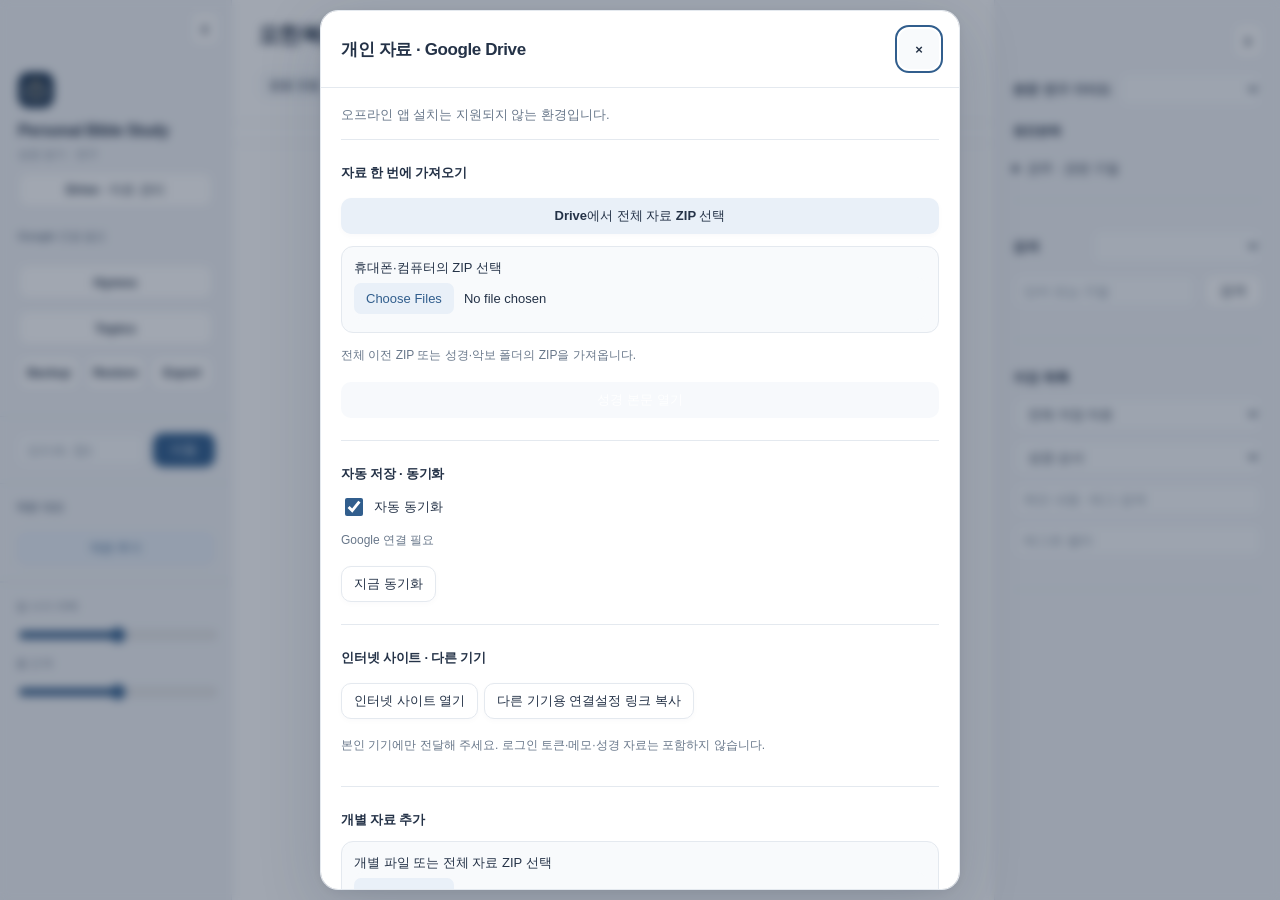
<file: docs/index.html>
<!doctype html>
<html lang="ko">
<head>
  <meta charset="utf-8">
  <meta name="viewport" content="width=device-width, initial-scale=1, viewport-fit=cover">
  <meta name="referrer" content="strict-origin-when-cross-origin">
  <meta http-equiv="Content-Security-Policy" content="default-src 'self'; script-src 'self' 'wasm-unsafe-eval' https://accounts.google.com https://apis.google.com; style-src 'self' 'unsafe-inline' https://accounts.google.com; connect-src 'self' https://www.googleapis.com https://accounts.google.com https://content.googleapis.com; img-src 'self' blob: data: https://*.googleusercontent.com; frame-src https://accounts.google.com https://docs.google.com https://drive.google.com; worker-src 'self'; object-src 'none'; base-uri 'self'; form-action 'none'">
  <link rel="stylesheet" href="./cloud.css?v=7d77833e93ee7ddf">
  <link rel="manifest" href="./manifest.webmanifest">
  <title>Personal Bible Study</title>
  <link rel="stylesheet" href="./styles.css?v=5ca083a13a399906">
  <link rel="stylesheet" href="./responsive.css?v=083fbee2a74a4e2d">
  <link rel="stylesheet" href="./polish.css?v=9c617e8f1d6d7ad7">
<meta name="apple-mobile-web-app-capable" content="yes">
<meta name="apple-mobile-web-app-status-bar-style" content="default">
<meta name="theme-color" content="#16263f">
  <meta name="apple-mobile-web-app-title" content="Bible Study">
  <link rel="icon" type="image/png" href="./app-icon-192.png">
  <link rel="apple-touch-icon" sizes="180x180" href="./app-icon-180.png">
<link rel="stylesheet" href="./panel-layout.css?v=c5900be6e73691be">
<link rel="stylesheet" href="./reference-jump.css?v=0ed18f5453475d12">
</head>
<body>
<dialog id="cloudDialog" aria-labelledby="cloudTitle">
  <header><h2 id="cloudTitle">개인 자료 · Google Drive</h2><button id="closeCloud" aria-label="자료 관리 닫기">×</button></header>
  <div class="cloud-body">
    <p id="cloudStatus" role="status" aria-live="polite">자료를 불러와 주세요.</p>
    <button id="applyAppUpdate" hidden>새 버전 적용</button>
    <section class="bulk-import"><h3>자료 한 번에 가져오기</h3><button id="pickDriveBundle">Drive에서 전체 자료 ZIP 선택</button><label class="cloud-file">휴대폰·컴퓨터의 ZIP 선택<input id="migrationFile" type="file" accept=".zip,application/zip,application/x-zip-compressed" multiple></label><p id="migrationStatus" role="status">전체 이전 ZIP 또는 성경·악보 폴더의 ZIP을 가져옵니다.</p><button id="openBulkReader" class="primary">성경 본문 열기</button><div id="archiveInventory"></div></section>
    <section><h3>자동 저장 · 동기화</h3><label class="sync-toggle"><input id="autoSyncEnabled" type="checkbox" checked>자동 동기화</label><p id="syncStatus" role="status" aria-live="polite"></p><button id="syncNow">지금 동기화</button><div id="syncConflicts"></div></section>
    <section><h3>인터넷 사이트 · 다른 기기</h3><button id="openPublished">인터넷 사이트 열기</button><button id="copySetupLink">다른 기기용 연결설정 링크 복사</button><p>본인 기기에만 전달해 주세요. 로그인 토큰·메모·성경 자료는 포함하지 않습니다.</p></section>
    <section><h3>개별 자료 추가</h3><label class="cloud-file">개별 파일 또는 전체 자료 ZIP 선택<input id="localFiles" type="file" multiple accept=".zip,application/zip,.bdb,.sdb,.cdb,.hdb,.json,.jpg,.jpeg,.png"></label><label class="cloud-file cloud-folder">컴퓨터 폴더 전체 선택<input id="localFolder" type="file" multiple webkitdirectory></label><button id="openReader">성경 열기</button><div id="localInventory"></div></section>
    <section><h3>Google 연결</h3><label>웹 OAuth 클라이언트 ID<input id="oauthClientId" autocomplete="off" spellcheck="false"></label><label>Google Picker API 키<input id="pickerKey" autocomplete="off" spellcheck="false"></label><label>Google Cloud 프로젝트 번호<input id="projectNumber" inputmode="numeric" autocomplete="off"></label><button id="saveCloudConfig">설정 저장</button><button id="connectDrive">Google 연결</button><button id="disconnectDrive">연결 해제</button><button id="pickDriveFiles">Drive 자료 선택</button></section>
    <section><h3>메모 백업</h3><button id="cloudBackup">Drive에 새 백업</button><button id="cloudRestore">Drive 백업 선택·복원</button><button id="downloadNotes">기기에 백업 다운로드</button></section>
    <section><h3>기기 관리</h3><p>공용 기기에서는 사용 후 자료를 삭제해 주세요. 연결 해제만으로 저장된 자료가 지워지지는 않습니다.</p><button id="forgetDevice" class="danger">이 기기의 자료 모두 삭제</button></section>
  </div>
</dialog>

  <nav class="compact-nav" aria-label="주요 메뉴"><strong>Personal Bible Study</strong><div><button id="compactCloud">Drive</button><button id="toggleNavigation" aria-controls="navigationPanel" aria-expanded="false">성경</button><button id="toggleStudy" aria-controls="studyPanel" aria-expanded="false">연구</button><button id="compactHymns">Hymns</button><button id="compactTopics">Topics</button></div></nav>
  <button id="drawerBackdrop" aria-label="패널 닫기" hidden></button>
  <aside class="rail" id="navigationPanel" aria-label="성경 탐색">
    <div class="drawer-heading"><strong>성경 · 읽기 설정</strong><button data-close-drawer aria-label="탐색 닫기">×</button></div>
    <div class="brand">
      <strong>Personal Bible Study</strong>
      <span>성경 읽기 · 연구</span>
      <button id="openCloud">Drive · 자료 관리</button><button id="openSyncStatus" class="sync-summary" aria-label="동기화 상태 보기">Google 연결 필요</button><button id="openHymns">Hymns</button>
      <button id="openTopics">Topics</button>
      <div class="research-actions"><button id="backupResearch">Backup</button><button id="restoreResearch">Restore</button><button id="exportResearch">Export</button></div>
      <span id="researchStatus" role="status"></span>
    </div>
    <div class="reference-box">
      <input id="refInput" placeholder="요3:16, 창1" autocomplete="off">
      <button id="goRef">이동</button>
    </div>
    <div class="version-box">
      <label>역본 대조</label>
      <div id="versionSelectors"></div>
      <button id="addVersion">역본 추가</button>
    </div>
    <div class="reading-settings">
      <label for="verseSpacing">절 사이 여백 <output id="verseSpacingValue"></output></label>
      <input id="verseSpacing" type="range" min="0" max="32" step="1">
      <label for="lineSpacing">줄 간격 <output id="lineSpacingValue"></output></label>
      <input id="lineSpacing" type="range" min="1.2" max="2.6" step="0.05">
    </div>
    <div class="book-list" id="bookList"></div>
  </aside>

  <main class="reader">
    <header class="topbar">
      <div>
        <h1 id="title">요한복음 3장</h1>
        <p id="subtitle"></p>
      </div>
      <div class="toolbar">
        <select id="comparisonLayout" aria-label="역본 대조 배치"><option value="aligned">절별 정렬</option><option value="flow">자유 배치</option></select>
        <button id="addPassagePane" title="본문 창 추가" aria-label="본문 창 추가">＋</button>
        <button id="prevChapter" title="이전 장">‹</button>
        <select id="chapterSelect" title="장 선택"></select>
        <button id="nextChapter" title="다음 장">›</button>
        <button id="fontDown" title="글자 작게">A-</button>
        <button id="fontUp" title="글자 크게">A+</button>
        <button id="themeToggle" title="테마">◐</button>
      </div>
    </header>
    <div class="compact-panes"><select id="compactPaneSelect" aria-label="열린 본문 선택"></select><button id="compactAddPane" title="본문 창 추가" aria-label="본문 창 추가">＋</button><button id="compactClosePane" title="현재 본문 창 닫기" aria-label="현재 본문 창 닫기">×</button></div>
    <div id="passageWorkspace"><section class="passage-pane" id="primaryPane"><div class="pane-controls"></div><section class="chapter-grid" id="chapterGrid"></section></section></div>
  </main>

  <aside class="study" id="studyPanel" aria-label="본문 연구">
    <div class="drawer-heading"><strong>본문 연구</strong><button data-close-drawer aria-label="연구 닫기">×</button></div>
    <div id="concordancePanel" class="panel" hidden>
      <div class="panel-head"><strong id="concordanceTitle"></strong><button id="closeConcordance" aria-label="원어 용례 닫기">×</button></div>
      <span id="concordanceCount" role="status"></span>
      <select id="concordanceScope" aria-label="원어 용례 범위"><option value="all">성경 전체</option><option value="ot">구약</option><option value="nt">신약</option></select>
      <input id="concordanceGrammar" placeholder="문법 필터: 명사, 동분사…" aria-label="문법 필터">
      <details open><summary>단어 빈도 · 책별 분포</summary><div id="wordDistribution"></div></details>
      <div id="concordanceResults" class="result-list"></div>
    </div>
    <div class="panel original-panel">
      <div class="panel-head"><strong>본문 연구 가이드</strong><select id="originalVerse" aria-label="연구할 절 선택"></select></div>
      <div id="passageGuide" aria-live="polite"></div>
      <h3 class="guide-heading">원전분해</h3>
      <div id="originalResults"></div>
      <details><summary>관주 · 관련 구절</summary><div id="crossReferences" class="result-list"></div></details>
    </div>
    <div class="panel">
      <div class="panel-head">
        <strong>검색</strong>
        <select id="searchVersion"></select>
      </div>
      <div class="search-row">
        <input id="searchInput" placeholder="단어 또는 구절">
        <button id="searchBtn">검색</button>
      </div>
      <div id="searchResults" class="result-list"></div>
    </div>

    <div class="panel">
      <div class="panel-head"><strong>저장 목록</strong></div>
      <select id="savedFilter" aria-label="저장 목록 종류">
        <option value="all">전체 저장 자료</option>
        <option value="underlines">밑줄 친 구절</option>
        <option value="highlights">형광펜 칠한 구절</option>
        <option value="notes">메모한 구절 · 장</option>
      </select>
      <select id="savedSort" aria-label="정렬 순서">
        <option value="bible">성경 순서</option>
        <option value="recent">최근 저장 순서</option>
      </select>
      <input id="savedQuery" placeholder="메모 내용 · 태그 검색" aria-label="저장 자료 검색">
      <input id="savedTag" placeholder="태그로 필터" aria-label="태그 필터">
      <div id="savedList" class="result-list"></div>
    </div>
  </aside>

  <div id="memoPopup" class="memo-popup note-panel" role="dialog" aria-labelledby="noteRef" hidden>
    <div class="panel-head"><strong id="noteRef">메모</strong><button id="closeMemo" title="닫기" aria-label="메모 닫기">×</button></div>
    <textarea id="noteText" aria-label="메모 내용" placeholder="메모"></textarea>
    <input id="noteTags" placeholder="태그: 설교 준비, 기도, 믿음" aria-label="메모 태그">
    <div class="memo-footer"><button id="deleteNote" class="danger">메모 삭제</button><button id="saveNote" class="primary">저장</button></div>
    <span id="saveStatus" role="status"></span>
  </div>
  <div id="selectionMenu" class="selection-menu" role="toolbar" aria-label="선택한 본문" hidden>
    <button data-mark="tags">태그</button>
    <button data-mark="highlight">형광펜</button>
    <button data-mark="underline"><u>밑줄</u></button>
    <button data-mark="memo">메모</button>
    <button data-mark="original">원전분해</button>
    <button data-mark="remove">표시 지우기</button>
    <button data-mark="export">내보내기</button>
  </div>
  <div id="tagPopup" class="memo-popup tag-popup" role="dialog" aria-labelledby="tagRef" hidden>
    <div class="panel-head"><strong id="tagRef">태그</strong><button id="closeTags" aria-label="태그 닫기">×</button></div>
    <input id="markTags" placeholder="설교 준비, 기도, 믿음" aria-label="구절 태그">
    <div class="memo-footer"><button id="saveTags" class="primary">저장</button></div>
    <span id="tagStatus" role="status"></span>
  </div>
  <dialog id="hymnDialog" class="hymn-dialog">
    <div id="hymnResizeEdge" class="hymn-resize-edge" title="드래그하여 창 너비 조절"></div>
    <div class="hymn-resize-corner top-left" data-corner="nw" title="창 크기 조절"></div>
    <div class="hymn-resize-corner top-right" data-corner="ne" title="창 크기 조절"></div>
    <div class="hymn-resize-corner bottom-left" data-corner="sw" title="창 크기 조절"></div>
    <div class="hymn-resize-corner bottom-right" data-corner="se" title="창 크기 조절"></div>
    <header class="hymn-header"><strong>새찬송가</strong><div><button id="toggleHymnSearch" aria-expanded="true">검색</button><button id="hymnReadingMode">성경 함께</button><button id="dockHymns" title="오른쪽에 나란히 배치">나란히</button><button id="closeHymns" aria-label="찬송가 닫기">×</button></div></header>
    <div class="hymn-layout">
      <aside class="hymn-sidebar"><div class="hymn-search-row"><input id="hymnSearch" type="search" enterkeyhint="search" placeholder="장 번호 · 제목 · 가사 검색" aria-label="찬송가 검색"><button id="clearHymnSearch" aria-label="찬송가 검색어 지우기">지우기</button></div><span id="hymnCount" role="status"></span><div id="hymnList"></div></aside>
      <section class="hymn-content"><div class="panel-head"><h2 id="hymnTitle"></h2><div class="hymn-tabs"><button id="showScore" aria-pressed="true">악보</button><button id="showLyrics" aria-pressed="false">가사</button></div></div><div class="score-toolbar"><button id="scoreFit">전체 맞춤</button><button id="scoreZoomOut" title="악보 축소" aria-label="악보 축소">−</button><input id="scoreZoom" type="range" min="25" max="250" value="100" aria-label="악보 확대 비율"><output id="scoreZoomValue">100%</output><button id="scoreZoomIn" title="악보 확대" aria-label="악보 확대">+</button></div><div id="hymnScore"></div><pre id="hymnLyrics" hidden></pre></section>
    </div>
  </dialog>
  <dialog id="exportDialog"><div class="panel-head"><strong>본문 · 메모 내보내기</strong><button id="closeExport">×</button></div><select id="exportScope"><option value="chapter">현재 장과 메모</option><option value="selection">선택 본문과 메모</option><option value="notes">저장된 메모 전체</option></select><div class="research-actions"><button id="exportTxt">TXT</button><button id="exportHtml">HTML</button><button id="printResearch">인쇄 · PDF</button></div></dialog>
  <dialog id="topicsDialog" class="topics-dialog">
    <div class="topic-resize-corner top-left" data-topic-corner="nw"></div>
    <div class="topic-resize-corner top-right" data-topic-corner="ne"></div>
    <div class="topic-resize-corner bottom-left" data-topic-corner="sw"></div>
    <div class="topic-resize-corner bottom-right" data-topic-corner="se"></div>
    <header class="topics-header"><div><strong>주제별 성경구절</strong><span>개역개정</span></div><button id="closeTopics" aria-label="주제별 성경구절 닫기">×</button></header>
    <div class="topics-controls"><select id="topicSelect" aria-label="주제 선택"></select><input id="topicQuery" placeholder="구절 · 소제목 · 본문 검색" aria-label="주제 구절 검색"><select id="topicSort" aria-label="주제 구절 정렬"><option value="list">목록 순서</option><option value="bible">성경 순서</option></select></div>
    <div id="topicCount" role="status"></div><div id="topicResults"></div>
  </dialog>
  <script src="./terminology.js?v=b050d84511349100"></script>
  <script src="./vendor/fflate.min.js?v=462ef8041fc970e3"></script>
  <script src="./filename-encoding.js?v=7b072d29759b4ef0"></script>
  <script src="./migration.js?v=cbca153f003e4ff3"></script>
  <script src="./sync-engine.js?v=6e87115a66423f06"></script>
  <script src="./drive-sync.js?v=24d4177edd76ac23"></script>
  <script src="./browser.js?v=12c7ac391a697daa"></script>
  <script src="./topics.js?v=599b12c59d751327"></script>
  <script src="./research.js?v=36b3486766d1752a"></script>
  <script src="./panes.js?v=8f570d57a4b70764"></script>
  <script src="./responsive.js?v=a6d20765c19d6ed5"></script>
  <script src="./app.js?v=d5365e23bb342661"></script>
<script src="./panel-layout.js?v=188e90aed5684714"></script>
<script src="./reference-jump.js?v=5e6d389dde37af6d"></script>
</body>
</html>
</file>
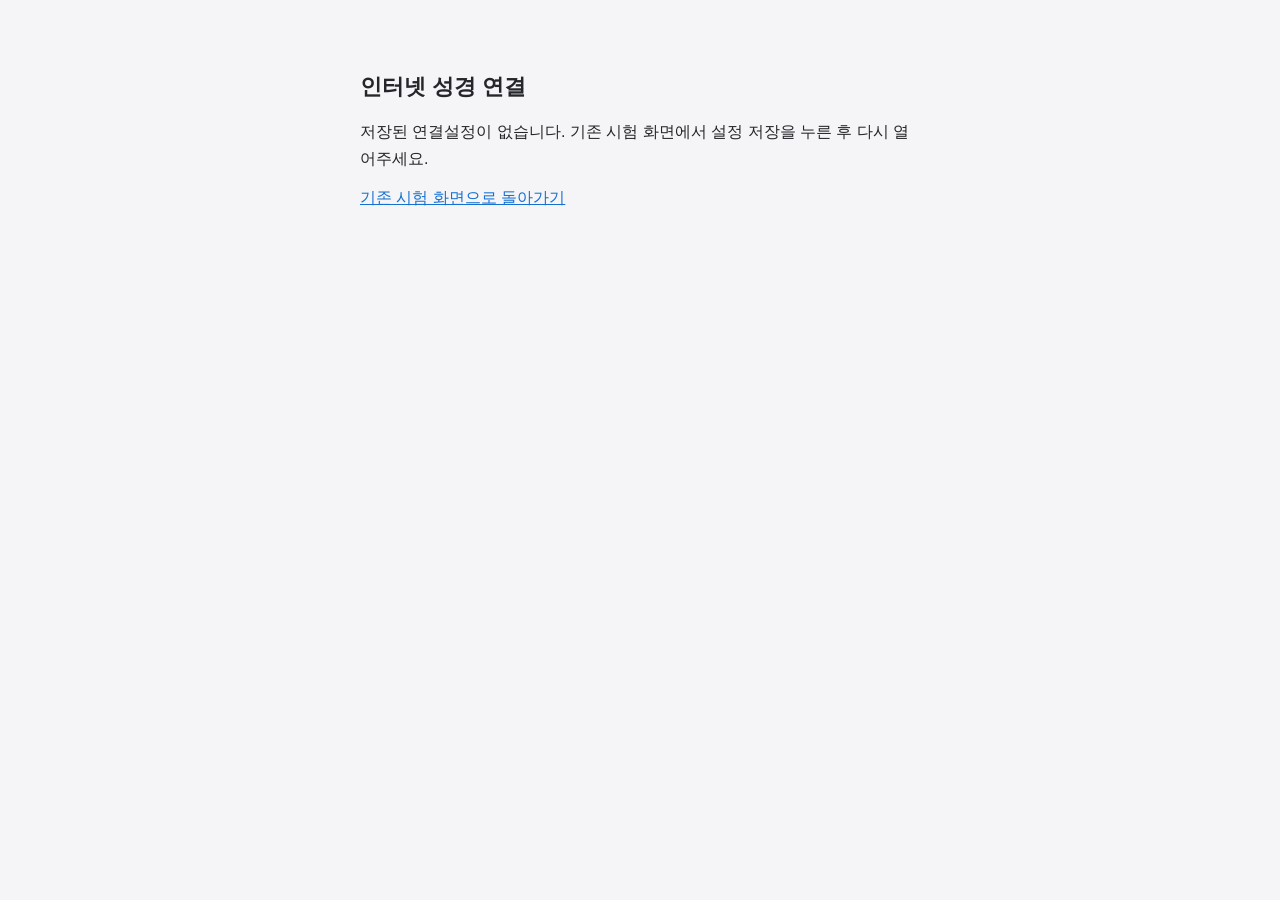
<file: docs/connect.html>
<!doctype html>
<html lang="ko">
<head>
  <meta charset="utf-8">
  <meta name="viewport" content="width=device-width,initial-scale=1">
  <meta name="referrer" content="no-referrer">
  <meta http-equiv="Content-Security-Policy" content="default-src 'self'; script-src 'self'; style-src 'self'; object-src 'none'; base-uri 'none'; form-action 'none'">
  <title>인터넷 성경 연결</title>
  <link rel="stylesheet" href="./styles.css">
  <link rel="stylesheet" href="./connect.css">
</head>
<body>
  <main><h1>인터넷 성경 연결</h1><p id="connectionStatus" role="status">저장된 연결설정을 확인하고 있습니다.</p><a href="./">기존 시험 화면으로 돌아가기</a></main>
  <script src="./connect.js"></script>
</body>
</html>
</file>
<file: docs/cloud.css>
#cloudDialog { width: min(640px, calc(100vw - 20px)); max-height: calc(100dvh - 20px); padding: 0; border: 1px solid var(--line); border-radius: 8px; background: var(--panel); color: var(--text); }
#cloudDialog::backdrop { background: #0006; }
#cloudDialog header { display: flex; align-items: center; justify-content: space-between; padding: 12px 18px; border-bottom: 1px solid var(--line); }
#cloudDialog h2 { margin: 0; font-size: 18px; }
#cloudDialog header button { width: 40px; height: 40px; }
.cloud-body { padding: 0 18px 18px; }
.cloud-body section { border-top: 1px solid var(--line); padding-block: 12px; }
.cloud-body h3 { font-size: 14px; margin: 6px 0 12px; }
.cloud-body label { display: block; margin: 8px 0; font-size: 13px; }
.cloud-body button { margin: 4px 6px 4px 0; padding: 8px 12px; }
.cloud-file { border: 1px solid var(--line); padding: 8px; border-radius: 6px; }
.cloud-file input { border: 0; padding: 6px 0; }
.bulk-import > button { width: 100%; text-align: center; background: var(--accent-soft); border-color: var(--accent); }
.bulk-import .cloud-file { padding: 12px; }
@media (pointer: coarse) { .cloud-folder { display: none !important; } }
#cloudStatus { overflow-wrap: anywhere; font-size: 13px; line-height: 1.6; }
.sync-toggle { display: flex !important; align-items: center; gap: 8px; }
.sync-toggle input { width: 18px; height: 18px; }
#syncStatus, .sync-summary { font-size: 12px; line-height: 1.6; overflow-wrap: anywhere; }
.sync-summary { display: block; width: 100%; text-align: left; padding: 8px; color: var(--muted); }
.sync-conflict { border-top: 1px solid var(--line); padding-block: 10px; }
.sync-conflict pre { white-space: pre-wrap; overflow-wrap: anywhere; max-height: 140px; overflow: auto; }
.sync-conflict textarea { min-height: 90px; }
#localInventory { font-size: 12px; max-height: 160px; overflow: auto; white-space: pre-line; }
.picker-dialog { z-index: 10000 !important; }
@media(max-width:600px) { #cloudDialog input { font-size: 16px; } #cloudDialog { margin: auto; } }
</file>
<file: docs/styles.css>
:root {
  color-scheme: light;
  --bg: #f5f5f7;
  --panel: #ffffff;
  --line: #e2e3e7;
  --text: #25262a;
  --muted: #81838b;
  --accent: #1670d2;
  --accent-soft: #e8f1ff;
  --reader-size: 18px;
}

body.dark {
  color-scheme: dark;
  --bg: #1c1c1e;
  --panel: #252527;
  --line: #3a3a3e;
  --text: #f2f2f5;
  --muted: #a0a0a8;
  --accent: #65a9ff;
  --accent-soft: #26364c;
}

* {
  box-sizing: border-box;
}

body {
  margin: 0;
  min-height: 100vh;
  display: grid;
  grid-template-columns: 232px minmax(0, 1fr) 286px;
  background: var(--bg);
  color: var(--text);
  font-family: -apple-system, BlinkMacSystemFont, "Apple SD Gothic Neo", "Noto Sans KR", sans-serif;
}

button, select, input, textarea {
  font: inherit;
  color: var(--text);
}

button {
  border: 1px solid var(--line);
  background: var(--panel);
  min-height: 34px;
  border-radius: 6px;
  cursor: pointer;
}

button:hover {
  border-color: var(--accent);
}

input, select, textarea {
  width: 100%;
  border: 1px solid var(--line);
  border-radius: 6px;
  background: var(--panel);
  padding: 9px 10px;
}

.rail, .study {
  min-height: 100vh;
  border-right: 1px solid var(--line);
  background: color-mix(in srgb, var(--panel) 78%, var(--bg));
  overflow: auto;
}

.study {
  border-right: 0;
  border-left: 1px solid var(--line);
  padding: 14px;
}

.brand {
  padding: 18px 16px 14px;
  border-bottom: 1px solid var(--line);
}

.brand strong {
  display: block;
  font-size: 21px;
}

.brand span, #subtitle, .panel-head span {
  color: var(--muted);
  font-size: 13px;
}

.reference-box, .version-box {
  padding: 14px;
  display: grid;
  gap: 8px;
  border-bottom: 1px solid var(--line);
}

.reference-box {
  grid-template-columns: 1fr 62px;
}

.version-box label {
  font-size: 12px;
  color: var(--muted);
}

.book-list {
  padding: 10px;
  display: grid;
  grid-template-columns: repeat(2, 1fr);
  gap: 6px;
}

.book-item {
  min-height: 32px;
  text-align: left;
  padding: 6px 8px;
}

.book-item.active {
  background: var(--accent-soft);
  border-color: var(--accent);
  color: var(--accent);
  font-weight: 700;
}

.reader {
  min-width: 0;
  display: flex;
  flex-direction: column;
  max-height: 100vh;
}

#passageWorkspace { display: flex; flex: 1; min-height: 0; overflow: auto; background: var(--panel); }
.passage-pane { flex: 1 0 360px; min-width: 260px; display: flex; flex-direction: column; min-height: 0; overflow: hidden; }
.passage-pane:only-child { flex: 1 1 100% !important; width: 100%; }
.passage-pane.active-pane > .pane-controls { box-shadow: inset 0 -2px var(--accent); }
.pane-controls { display: flex; align-items: center; flex-wrap: wrap; gap: 5px; padding: 10px 12px; border-bottom: 1px solid var(--line); flex-shrink: 0; }
.pane-controls select { min-width: 0; width: auto; max-width: 130px; font-size: 12px; }
.pane-controls button { width: 28px; height: 28px; padding: 0; }
.passage-pane > .chapter-grid { flex: 1; min-height: 0; overflow: auto; padding: 0 16px 24px; }
.passage-pane > .chapter-grid,
.passage-pane > .chapter-grid.aligned {
  grid-template-columns: repeat(var(--version-count, 1), minmax(120px, 1fr));
  align-content: start;
}
.passage-pane > .chapter-grid .verse-text { overflow-wrap: anywhere; }
.pane-divider { flex: 0 0 7px; cursor: col-resize; touch-action: none; background: var(--line); outline-offset: -2px; }
.pane-divider:hover, .pane-divider:focus-visible { background: var(--accent); }
@media (max-width: 980px) {
  #passageWorkspace { flex: none; height: 75vh; min-height: 400px; max-width: 100%; }
}

.topbar {
  position: sticky;
  top: 0;
  z-index: 2;
  display: flex;
  justify-content: space-between;
  gap: 18px;
  align-items: center;
  padding: 16px 20px;
  border-bottom: 1px solid var(--line);
  background: color-mix(in srgb, var(--bg) 88%, transparent);
  -webkit-backdrop-filter: none;
  backdrop-filter: none;
}

h1 {
  margin: 0;
  font-size: 24px;
  letter-spacing: 0;
}

#subtitle {
  margin: 4px 0 0;
}

.toolbar {
  display: grid;
  grid-template-columns: 38px 120px 38px 44px 44px 40px;
  gap: 6px;
  align-items: center;
}

.chapter-grid {
  overflow: auto;
  padding: 18px 20px 40px;
  display: grid;
  grid-template-columns: repeat(auto-fit, minmax(280px, 1fr));
  gap: 14px;
}

.toolbar { display: flex; flex-wrap: wrap; }
#chapterSelect { width: 90px; }
.original-panel .panel-head strong { font-size: 13px; flex-shrink: 0; }
.original-panel .panel-head select { min-width: 60px; }
#comparisonLayout { width: auto; max-width: 140px; }
.chapter-grid.aligned {
  max-width: 100%;
  overflow-x: auto;
  grid-auto-flow: column;
  grid-template-columns: none;
  grid-auto-columns: minmax(260px, 1fr);
  grid-template-rows: repeat(var(--verse-rows), auto);
  align-content: start;
  row-gap: 0;
}
.chapter-grid.aligned > .version-column {
  display: grid;
  grid-template-rows: subgrid;
  grid-row: 1 / span var(--verse-rows);
  row-gap: 0;
}
.chapter-grid.aligned .verse { align-content: start; }
.verse-unavailable { color: var(--muted); font-size: 12px; }
.guide-heading { font-size: 12px; font-weight: 600; margin: 16px 0 6px; color: var(--muted); }
#passageGuide p { font-size: 13px; line-height: 1.6; white-space: pre-wrap; overflow-wrap: anywhere; margin: 6px 0; }
.guide-topic { display: block; margin: 4px 0; width: 100%; text-align: left; }
#wordDistribution { max-height: 280px; overflow: auto; margin-block: 8px; }
#wordDistribution p { font-size: 12px; color: var(--muted); }
.distribution-row { width: 100%; display: grid; grid-template-columns: 32px minmax(0, 1fr) auto; align-items: center; gap: 8px; margin: 3px 0; padding: 5px; }
.distribution-row meter { width: 100%; height: 12px; accent-color: var(--accent); }
.distribution-row small { font-size: 11px; }

.version-column {
  background: var(--panel);
  border: 1px solid var(--line);
  border-radius: 8px;
  min-width: 0;
}

.version-title {
  position: sticky;
  top: 0;
  padding: 10px 12px;
  border-bottom: 1px solid var(--line);
  background: var(--panel);
  border-radius: 8px 8px 0 0;
  font-weight: 700;
  color: var(--accent);
}

  .verse {
  display: grid;
  grid-template-columns: 34px 1fr;
  gap: 8px;
  padding: 8px 12px;
  font-size: var(--reader-size);
  line-height: 1.72;
  border-bottom: 1px solid color-mix(in srgb, var(--line) 58%, transparent);
}

.verse-num {
  color: var(--muted);
  font-size: 0.76em;
  line-height: 2.1;
  text-align: right;
}

.verse-text {
  word-break: keep-all;
  overflow-wrap: anywhere;
}

#versionSelectors { display: grid; gap: 8px; }
.version-selector { display: grid; grid-template-columns: 22px minmax(0, 1fr) 28px; gap: 4px; position: relative; }
.version-drag-handle { cursor: grab; touch-action: none; user-select: none; padding: 0; border: 0; background: transparent; box-shadow: none; color: var(--muted); font-size: 20px; }
.version-drag-handle:active { cursor: grabbing; }
.version-selector.dragging { opacity: .45; }
.version-selector.drop-before::before, .version-selector.drop-after::after { content: ""; position: absolute; left: 0; right: 0; height: 2px; background: var(--accent); pointer-events: none; }
.version-selector.drop-before::before { top: -5px; }
.version-selector.drop-after::after { bottom: -5px; }
.verse.underlined .verse-text { text-decoration: underline; text-decoration-color: #c85464; text-decoration-thickness: 2px; text-underline-offset: 4px; }
.verse.selected { background: var(--accent-soft); }
.selection-menu { position: fixed; z-index: 20; display: flex; gap: 4px; padding: 6px; background: var(--panel); border: 1px solid var(--line); border-radius: 6px; box-shadow: 0 4px 18px #0003; max-width: calc(100vw - 16px); }
.selection-menu[hidden] { display: none; }
.memo-popup { position: fixed; z-index: 21; width: 320px; max-width: calc(100vw - 16px); max-height: calc(100vh - 16px); overflow: auto; padding: 12px; background: var(--panel); border: 1px solid var(--line); border-radius: 8px; box-shadow: 0 6px 24px #0003; }
.memo-popup[hidden] { display: none; }
.memo-popup textarea { min-height: 130px; }
.selection-menu button { padding: 4px 9px; font-size: 13px; white-space: nowrap; }
.text-highlight { background: #ffe67d; color: #22251f; }
.text-underline { text-decoration: underline; text-decoration-color: #c85464; text-decoration-thickness: 2px; text-underline-offset: 4px; }
#savedSort { margin-top: 8px; }
#saveStatus { display: block; font-size: 13px; color: var(--muted); margin-top: 6px; }
.result span { white-space: pre-wrap; overflow-wrap: anywhere; }
.topbar > div { min-width: 0; }
.toolbar { flex-shrink: 0; }
@media (min-width: 981px) and (max-width: 1350px) { .topbar { flex-direction: column; align-items: flex-start; } }

.panel {
  background: transparent;
  border: 0;
  border-bottom: 1px solid var(--line);
  border-radius: 0;
  padding: 6px 0 22px;
  margin-bottom: 22px;
}

button { padding: 6px 10px; transition: background .15s, border-color .15s; box-shadow: 0 1px 2px #00000006; font-size: 13px; }
button:hover { background: var(--accent-soft); border-color: var(--line); }
button:disabled { opacity: .4; cursor: default; }
button:focus-visible, select:focus-visible, input:focus-visible, textarea:focus-visible { outline: 3px solid color-mix(in srgb, var(--accent) 30%, transparent); outline-offset: 2px; }
input, select, textarea { font-size: 13px; padding: 8px 10px; }
.rail, .study { background: var(--bg); height: 100vh; min-height: 0; }
.study { padding: 24px 18px; }
.brand { padding: 24px 18px 20px; }
.brand strong { font-size: 19px; font-weight: 650; }
.brand span { display: block; margin-top: 5px; font-size: 11px; }
.reference-box, .version-box { padding: 16px; }
.version-box label { font-weight: 600; }
#addVersion { border-style: dashed; background: transparent; color: var(--accent); }
.book-list { gap: 3px 6px; padding: 14px 16px; }
.book-item { background: transparent; border-color: transparent; box-shadow: none; padding: 5px 9px; min-height: 30px; color: var(--muted); }
.book-item.active { border-color: transparent; color: var(--accent); }
.topbar { padding: 20px 26px; background: color-mix(in srgb, var(--panel) 85%, transparent); gap: 14px; }
h1 { font-size: 21px; font-weight: 650; }
#subtitle { font-size: 12px; line-height: 1.6; overflow-wrap: anywhere; }
.toolbar { grid-template-columns: 32px 82px 32px 36px 36px 32px; gap: 4px; }
.toolbar button { border-color: transparent; background: transparent; box-shadow: none; padding: 4px; }
.toolbar select { padding: 6px; }
.chapter-grid { padding: 0 26px 40px; gap: 24px; background: var(--panel); }
.version-column { border: 0; border-radius: 0; }
.version-column + .version-column { border-left: 1px solid var(--line); padding-left: 24px; }
.version-title { font-size: 13px; font-weight: 600; color: var(--muted); border-radius: 0; padding: 18px 0 14px; z-index: 1; }
.verse { padding: 10px 0; grid-template-columns: 24px minmax(0, 1fr); gap: 12px; line-height: 1.9; border-bottom: 0; }
.verse-num { color: var(--muted); font-size: 11px; padding-top: 5px; }
.verse.selected { background: color-mix(in srgb, var(--accent-soft) 65%, transparent); border-radius: 4px; }
.panel-head strong { font-size: 13px; font-weight: 650; }
.panel-head select { max-width: 145px; }
.result { border: 0; border-bottom: 1px solid var(--line); border-radius: 0; background: transparent; box-shadow: none; padding: 12px 2px; font-size: 13px; line-height: 1.7; }
.result strong { font-size: 12px; font-weight: 600; }
.result-list { font-size: 12px; color: var(--muted); }
.selection-menu { padding: 5px; border-color: color-mix(in srgb, var(--line) 75%, transparent); box-shadow: 0 8px 24px #00000016; }
.selection-menu button { border: 0; box-shadow: none; background: transparent; }
.selection-menu button:hover { background: var(--accent-soft); }
.memo-popup { padding: 16px; box-shadow: 0 12px 40px #00000020; }
.memo-popup textarea { font-size: 14px; line-height: 1.75; border-color: var(--line); resize: vertical; }
.memo-footer { display: flex; justify-content: space-between; gap: 12px; }
.brand strong { font-size: 17px; line-height: 1.4; }
.reading-settings { padding: 16px; border-top: 1px solid var(--line); display: grid; gap: 10px; }
.reading-settings label { display: flex; justify-content: space-between; font-size: 12px; color: var(--muted); }
.reading-settings input { padding: 0; accent-color: var(--accent); }
.verse { padding-block: var(--verse-spacing, 10px); line-height: var(--line-spacing, 1.9); }
#originalResults { max-height: 340px; overflow: auto; font-size: 12px; line-height: 1.65; }
.original-word { padding: 10px 0; border-bottom: 1px solid var(--line); }
.original-word strong { font-size: 20px; display: inline-block; margin-right: 10px; font-weight: 500; }
.original-word small { display: block; color: var(--muted); margin-top: 3px; }
.original-word[role="button"] { cursor: pointer; }
.original-word[role="button"]:hover { background: var(--accent-soft); }
#concordanceResults { max-height: 420px; overflow: auto; }
#concordanceResults .result { text-align: left; }
#concordanceResults small { display: block; margin-top: 6px; color: var(--muted); font-size: 11px; }
#concordanceCount { font-size: 12px; color: var(--muted); }
#concordanceTitle { overflow-wrap: anywhere; }
.selection-menu { flex-wrap: wrap; }
.brand button { margin-top: 14px; width: 100%; }
.hymn-dialog { width: 1100px; max-width: calc(100vw - 24px); height: 88vh; max-height: 900px; padding: 0; border: 1px solid var(--line); border-radius: 8px; color: var(--text); background: var(--panel); }
.hymn-dialog::backdrop { background: #0006; backdrop-filter: blur(4px); }
.hymn-header { display: flex; justify-content: space-between; align-items: center; padding: 16px 20px; border-bottom: 1px solid var(--line); }
.hymn-layout { display: grid; grid-template-columns: 260px minmax(0,1fr); height: calc(100% - 67px); }
.hymn-sidebar { min-height: 0; padding: 16px; overflow: auto; background: var(--bg); border-right: 1px solid var(--line); }
#hymnCount { display: block; font-size: 12px; color: var(--muted); margin: 10px 0; }
#hymnList { display: grid; gap: 4px; }
#hymnList button { text-align: left; background: transparent; border: 0; box-shadow: none; }
#hymnList button.active { background: var(--accent-soft); color: var(--accent); }
.hymn-content { min-width: 0; padding: 20px; overflow: auto; }
.hymn-content .panel-head { flex-wrap: wrap; }
.hymn-content h2 { font-size: 19px; margin: 0; }
.hymn-tabs { display: flex; gap: 4px; }
.hymn-tabs button[aria-pressed="true"] { background: var(--accent-soft); color: var(--accent); }
#hymnScore img { width: 100%; height: auto; display: block; margin-top: 16px; }
#hymnLyrics { white-space: pre-wrap; overflow-wrap: anywhere; font-family: inherit; font-size: 18px; line-height: 1.9; }
@media(max-width:650px) { .hymn-layout { grid-template-columns: 1fr; grid-template-rows: 200px minmax(0,1fr); } .hymn-sidebar { border-right: 0; border-bottom: 1px solid var(--line); } }
.hymn-dialog { position: fixed; z-index: 10; inset: 0 0 auto auto; margin: 0; width: 48vw; min-width: min(420px, 100vw); height: 100vh; max-height: 100vh; max-width: 100vw; resize: both; overflow: hidden; box-shadow: 0 8px 32px #0002; }
.hymn-resize-edge { position: absolute; left: 0; top: 56px; bottom: 0; width: 8px; z-index: 5; cursor: ew-resize; touch-action: none; }
.hymn-resize-edge::after { content: ""; position: absolute; left: 2px; top: 40%; width: 3px; height: 44px; border-radius: 3px; background: var(--muted); opacity: .45; }
.hymn-resize-corner { position: absolute; width: 14px; height: 14px; z-index: 6; touch-action: none; background: transparent; }
.hymn-resize-corner.top-left { top: 0; left: 0; cursor: nwse-resize; }
.hymn-resize-corner.top-right { top: 0; right: 0; cursor: nesw-resize; }
.hymn-resize-corner.bottom-left { bottom: 0; left: 0; cursor: nesw-resize; }
.hymn-resize-corner.bottom-right { bottom: 0; right: 0; cursor: nwse-resize; }
.hymn-dialog { resize: none; }
.topic-mark .verse-text > span { background: #ffe67d; color: #25262a; box-decoration-break: clone; -webkit-box-decoration-break: clone; }
.topics-dialog { width: 880px; max-width: calc(100vw - 24px); height: 85vh; max-height: 900px; padding: 0; border: 1px solid var(--line); border-radius: 8px; background: var(--panel); color: var(--text); }
.topics-dialog[open] { display: flex; flex-direction: column; }
.topics-dialog { position: fixed; z-index: 11; max-height: calc(100vh - 16px); container-type: inline-size; box-shadow: 0 8px 32px #0002; }
.topics-header { cursor: move; touch-action: none; user-select: none; }
.tag-popup .memo-footer { justify-content: flex-end; margin-top: 12px; }
#tagStatus { display: block; margin-top: 8px; font-size: 12px; color: var(--muted); }
.topic-resize-corner { position: absolute; width: 16px; height: 16px; z-index: 6; touch-action: none; }
.topic-resize-corner.top-left { top: 0; left: 0; cursor: nwse-resize; }
.topic-resize-corner.top-right { top: 0; right: 0; cursor: nesw-resize; }
.topic-resize-corner.bottom-left { bottom: 0; left: 0; cursor: nesw-resize; }
.topic-resize-corner.bottom-right { bottom: 0; right: 0; cursor: nwse-resize; }
.topics-header, .topics-controls, #topicCount { flex-shrink: 0; }
@container (max-width: 580px) { .topics-controls { grid-template-columns: 1fr; } }
.topics-dialog::backdrop { background: #0004; }
.topics-header { display: flex; align-items: center; justify-content: space-between; gap: 12px; padding: 18px 22px; border-bottom: 1px solid var(--line); }
.topics-header span { margin-left: 12px; font-size: 12px; color: var(--muted); }
.topics-controls { display: grid; grid-template-columns: 1fr 1fr 120px; gap: 10px; padding: 16px 22px 8px; }
#topicCount { padding: 0 22px 12px; color: var(--muted); font-size: 12px; }
#topicResults { flex: 1; min-height: 0; overflow: auto; padding: 0 22px 24px; }
.topic-entry { padding: 18px 0; border-top: 1px solid var(--line); }
.topic-entry-head { display: flex; justify-content: space-between; gap: 12px; align-items: baseline; flex-wrap: wrap; }
.topic-entry-head button { border: 0; background: transparent; box-shadow: none; color: var(--accent); font-weight: 600; text-align: left; padding: 0; }
.topic-entry-head small { font-size: 11px; color: var(--muted); }
.topic-entry p { display: grid; grid-template-columns: 26px minmax(0,1fr); gap: 10px; font-size: 17px; line-height: 1.85; margin: 10px 0 0; overflow-wrap: anywhere; }
.topic-verse-number { color: var(--muted); font-size: 12px; padding-top: 4px; }
@media(max-width:650px) { .topics-controls { grid-template-columns: 1fr; } .topics-header { padding: 14px; } #topicResults { padding-inline: 14px; } }
.research-actions { display: flex; gap: 6px; flex-wrap: wrap; margin-top: 10px; }
.brand .research-actions button { width: auto; margin: 0; flex: 1; min-width: 0; padding-inline: 5px; font-size: 12px; white-space: nowrap; }
#researchStatus { display: block; font-size: 12px; color: var(--muted); margin-top: 6px; overflow-wrap: anywhere; }
#savedQuery, #savedTag, #concordanceScope, #concordanceGrammar { margin-top: 8px; }
#noteTags { margin-bottom: 12px; }
.result small { display: block; color: var(--accent); margin-top: 6px; }
#crossReferences { max-height: 300px; overflow: auto; }
#crossReferences button { text-align: left; }
details summary { cursor: pointer; font-size: 13px; margin-top: 14px; }
#exportDialog { width: 360px; max-width: calc(100vw - 24px); background: var(--panel); color: var(--text); border: 1px solid var(--line); border-radius: 8px; padding: 20px; }
body.hymn-open { padding-right: var(--hymn-width, 48vw); grid-template-columns: 200px minmax(0,1fr); }
body.hymn-open > .study { display: none; }
.hymn-header { height: 56px; padding: 10px 16px; cursor: move; touch-action: none; }
.hymn-layout { height: calc(100% - 56px); grid-template-columns: 160px minmax(0,1fr); }
.hymn-sidebar { padding: 10px; }
.hymn-content { display: flex; flex-direction: column; padding: 12px; overflow: hidden; min-height: 0; }
.hymn-content .panel-head { flex-shrink: 0; }
.hymn-content h2 { font-size: 15px; }
.score-toolbar { display: flex; align-items: center; gap: 6px; flex-shrink: 0; flex-wrap: wrap; margin-bottom: 8px; }
.score-toolbar[hidden] { display: none; }
.score-toolbar input { width: 75px; padding: 0; accent-color: var(--accent); }
.score-toolbar output { font-size: 11px; min-width: 35px; }
#hymnScore { flex: 1; min-height: 0; overflow: auto; background: #ececef; padding: 10px; }
#hymnScore[hidden] { display: none; }
#hymnScore img { max-width: none; margin: 0 auto 10px; object-fit: contain; }
#hymnLyrics { overflow: auto; flex: 1; min-height: 0; margin: 0; }
@media(max-width:980px) { body.hymn-open { padding-right: 0; grid-template-columns: 1fr; } .hymn-dialog { width: 70vw; height: 75vh; } }
@media(max-width:650px) { .hymn-dialog { min-width: 300px; width: 90vw; } .hymn-layout { grid-template-columns: 1fr; grid-template-rows: 120px minmax(0,1fr); } }
.primary { background: var(--accent); color: white; border-color: var(--accent); padding-inline: 22px; }
.primary:hover { background: var(--accent); filter: brightness(.95); }
.danger { color: #cf4555; background: transparent; border-color: transparent; box-shadow: none; }
@media (max-width: 980px) { .rail, .study { height: auto; } .chapter-grid { padding: 0 18px 24px; } .version-column + .version-column { padding-left: 0; border-left: 0; } }

.panel-head {
  display: flex;
  justify-content: space-between;
  align-items: center;
  gap: 8px;
  margin-bottom: 10px;
}

.panel-head select {
  max-width: 170px;
}

.search-row {
  display: grid;
  grid-template-columns: 1fr 58px;
  gap: 8px;
}

.result-list, .bookmark-list {
  display: grid;
  gap: 8px;
  margin-top: 10px;
}

.result, .bookmark {
  border: 1px solid var(--line);
  border-radius: 6px;
  padding: 8px;
  background: color-mix(in srgb, var(--panel) 82%, var(--bg));
  cursor: pointer;
}

.result strong, .bookmark strong {
  color: var(--accent);
  display: block;
  margin-bottom: 3px;
}

.note-panel textarea {
  min-height: 160px;
  resize: vertical;
  line-height: 1.6;
  margin-bottom: 8px;
}

@media (max-width: 980px) {
  body {
    grid-template-columns: 1fr;
  }
  .rail, .study {
    min-height: auto;
    max-height: none;
    border: 0;
  }
  .book-list {
    grid-template-columns: repeat(4, 1fr);
  }
  .topbar {
    position: static;
    align-items: flex-start;
    flex-direction: column;
  }
  .toolbar {
    width: 100%;
    grid-template-columns: 38px 1fr 38px 44px 44px 40px;
  }
  .reader {
    max-height: none;
  }
  .chapter-grid {
    overflow: visible;
  }
}
</file>
<file: docs/responsive.css>
.compact-nav, .compact-panes, .drawer-heading { display: none; }
#drawerBackdrop[hidden] { display: none; }
button:focus-visible, select:focus-visible, input:focus-visible, textarea:focus-visible {
  outline: 2px solid var(--accent); outline-offset: 2px;
}
.verse-text, .result, #subtitle, #researchStatus { overflow-wrap: anywhere; }
.topbar > div:first-child { min-width: 0; }
.toolbar { justify-content: flex-end; }
.pane-controls { row-gap: 8px; }
@media (min-width: 1101px) {
  body { height: 100dvh; overflow: hidden; }
  .rail, .study { min-height: 0; height: 100dvh; overscroll-behavior: contain; }
  .reader { height: 100dvh; max-height: 100dvh; }
  #passageWorkspace { min-height: 0; }
}
@media (max-width: 1100px) {
  body, body.hymn-open {
    display: flex; flex-direction: column; height: 100dvh; min-height: 0;
    overflow: hidden; padding: 0;
  }
  .compact-nav {
    display: flex; flex-wrap: wrap; align-items: center; justify-content: space-between;
    gap: 8px; padding: calc(8px + env(safe-area-inset-top)) 12px 8px;
    background: var(--bg); border-bottom: 1px solid var(--line); flex-shrink: 0;
  }
  .compact-nav strong { font-size: 14px; }
  .compact-nav > div { display: flex; gap: 6px; }
  .compact-nav button { padding: 6px 12px; }
  .reader { flex: 1; min-height: 0; height: auto; max-height: none; overflow: hidden; }
  .topbar { position: static; flex-direction: row; flex-wrap: wrap; gap: 8px; padding: 10px 12px; flex-shrink: 0; }
  .topbar h1 { font-size: 19px; margin: 0; }
  #subtitle { margin: 4px 0 0; font-size: 11px; }
  .toolbar { width: auto; gap: 3px; }
  #passageWorkspace { height: auto; max-width: 100%; min-height: 0; flex: 1; overflow: hidden; }
  .passage-pane { display: none; }
  .passage-pane.active-pane, .passage-pane.active-pane:only-child {
    display: flex; flex: 1 1 100% !important; width: 100%; min-width: 0; max-width: 100%;
  }
  .pane-divider { display: none; }
  .compact-panes { display: flex; align-items: center; gap: 6px; padding: 8px 12px; background: var(--bg); flex-shrink: 0; }
  .compact-panes select { flex: 1; min-width: 0; }
  .compact-panes button { flex: 0 0 40px; padding: 0; }
  #addPassagePane { display: none; }
  .pane-controls { padding: 8px 12px; }
  .pane-controls select { flex: 1; max-width: none; }
  .pane-controls select:nth-child(2) { flex: 0 0 76px; }
  .passage-pane > .chapter-grid, .passage-pane > .chapter-grid.aligned {
    overflow: auto; min-height: 0; padding: 0 14px 24px;
    grid-template-columns: repeat(var(--version-count, 1), minmax(min(72vw, 320px), 1fr));
    gap: 16px;
    overscroll-behavior: contain;
  }
  .passage-pane > .chapter-grid.aligned { row-gap: 0; }
  .version-column + .version-column { padding-left: 14px; border-left: 1px solid var(--line); }
  .rail, .study, body.hymn-open > .study {
    display: block; position: fixed; top: 0; bottom: 0; width: min(360px, calc(100vw - 32px));
    height: 100dvh; min-height: 0; max-height: none; overflow: auto;
    overscroll-behavior: contain; z-index: 30; visibility: hidden;
    background: var(--bg); padding: 0 14px calc(20px + env(safe-area-inset-bottom));
  }
  .rail { left: 0; transform: translateX(-100%); }
  .study { right: 0; transform: translateX(100%); }
  body[data-drawer="navigation"] .rail, body[data-drawer="study"] .study { visibility: visible; transform: none; }
  .drawer-heading { display: flex; align-items: center; justify-content: space-between; gap: 8px;
    position: sticky; top: 0; z-index: 2; padding: calc(12px + env(safe-area-inset-top)) 0 12px;
    background: var(--bg); border-bottom: 1px solid var(--line); }
  .drawer-heading button { width: 44px; }
  #drawerBackdrop { display: block; position: fixed; inset: 0; z-index: 29; width: 100%; height: 100%; border: 0; border-radius: 0; background: #0005; }
  .book-list { grid-template-columns: repeat(4, minmax(0, 1fr)); }
  .book-item { min-height: 44px; }
  .hymn-dialog, .topics-dialog {
    inset: auto 8px 8px auto !important; margin: 0 !important; width: min(720px, calc(100vw - 16px)) !important;
    height: min(70dvh, 740px) !important; min-width: 0 !important; min-height: 0 !important;
    max-height: calc(100dvh - 16px) !important; max-width: calc(100vw - 16px) !important;
    z-index: 35;
  }
  .hymn-layout { min-height: 0; height: auto; flex: 1; }
  .hymn-dialog[open] { display: flex; flex-direction: column; }
  .hymn-header, .topics-header { flex-shrink: 0; padding: 10px 14px; }
  .hymn-content, .hymn-sidebar { min-height: 0; min-width: 0; }
  .topics-controls { padding: 10px 14px; }
  #topicResults { min-height: 0; overflow: auto; }
  .selection-menu { z-index: 40; }
  .memo-popup {
    z-index: 41; max-height: calc(var(--visible-height, 100dvh) - 16px);
    bottom: calc(8px + var(--keyboard-offset, 0px)); top: auto !important;
  }
}
@media (max-width: 600px) {
  .compact-nav { gap: 6px; }
  .compact-nav > div { width: 100%; }
  .compact-nav button { flex: 1; }
  .topbar { padding-block: 8px; }
  .topbar > div:first-child { width: 100%; }
  .toolbar { width: 100%; justify-content: space-between; }
  .toolbar button { min-width: 36px; min-height: 40px; }
  .toolbar select { min-height: 40px; }
  #chapterSelect { width: 72px; }
  #comparisonLayout { max-width: 100px; }
  .pane-controls { gap: 5px; }
  .pane-controls select { font-size: 14px; }
  .pane-controls button { width: 36px; height: 40px; }
  .pane-controls select:nth-child(2) { flex-basis: 66px; }
  .compact-panes, .pane-controls { padding-block: 6px; }
  input, select, textarea { font-size: 16px; }
  button, .original-word { min-height: 44px; }
  .memo-popup { width: calc(100vw - 16px); }
  .memo-popup textarea { font-size: 16px; min-height: 100px; }
  .hymn-layout { grid-template-columns: 1fr; grid-template-rows: 110px minmax(0, 1fr); }
  .hymn-sidebar { padding: 8px 12px; }
  .hymn-content { padding: 10px 12px; }
  .hymn-content h2 { font-size: 16px; }
  .topics-controls { grid-template-columns: 1fr; gap: 6px; }
  .topic-entry p { font-size: 16px; }
  .topics-header span { display: none; }
  .score-toolbar { gap: 4px; }
  .score-toolbar input { width: 60px; }
}
@media (max-height: 520px) and (max-width: 1100px) {
  .compact-nav strong, #subtitle { display: none; }
  .compact-nav { padding-block: 4px; }
  .topbar { padding-block: 4px; flex-wrap: nowrap; }
  .topbar > div:first-child { width: auto; }
  .toolbar { width: auto; }
  .pane-controls { padding-block: 4px; }
}
@media (prefers-reduced-motion: reduce) { * { scroll-behavior: auto !important; } }

/* Reading uses the available viewport, never desktop-width offscreen columns. */
.mobile-version-tabs { display: none; }
@media (max-width: 1100px) {
  .passage-pane > .chapter-grid,
  .passage-pane > .chapter-grid.aligned {
    grid-template-columns: repeat(2, minmax(0, 1fr));
    grid-template-rows: none; grid-auto-flow: row; grid-auto-columns: auto;
    align-content: start; align-items: start;
  }
  .passage-pane > .chapter-grid > .version-column {
    display: block; grid-row: auto; min-width: 0;
  }
  .passage-pane .verse { align-items: start; }
  .compact-panes:has(select option:only-child) { display: none; }
}
@media (max-width: 700px) {
  .compact-nav { padding: 5px 10px; gap: 4px; }
  .compact-nav strong { display: none; }
  .compact-nav > div { width: 100%; gap: 4px; }
  .compact-nav button { padding: 5px 2px; min-height: 40px; font-size: 12px; }
  .topbar { padding: 6px 12px; gap: 4px; flex-wrap: nowrap; align-items: center; }
  .topbar > div:first-child { width: auto; flex: 1; }
  .topbar h1 { font-size: 18px; overflow: hidden; text-overflow: ellipsis; white-space: nowrap; }
  #subtitle { display: none; }
  .toolbar { width: auto; flex-shrink: 0; justify-content: flex-end; gap: 2px; }
  .toolbar button, .toolbar select { min-height: 36px; height: 36px; }
  #chapterSelect, #prevChapter, #nextChapter { display: none; }
  #comparisonLayout { max-width: 90px; font-size: 12px; padding-inline: 4px; }
  .pane-controls { display: grid; grid-template-columns: minmax(90px, 1fr) 64px minmax(70px, 1fr) 32px 32px; padding: 6px 10px; }
  .pane-controls select { width: 100%; min-width: 0; padding-inline: 4px; font-size: 13px; }
  .pane-controls button { width: 32px; min-width: 0; }
  .mobile-version-tabs:not([hidden]) { display: flex; flex-shrink: 0; gap: 6px; overflow-x: auto; padding: 6px 12px; border-bottom: 1px solid var(--line); }
  .mobile-version-tabs button { flex: 0 0 auto; min-height: 36px; padding: 5px 12px; font-size: 13px; }
  .mobile-version-tabs button[aria-pressed="true"] { background: var(--accent-soft); color: var(--accent); border-color: var(--accent); }
  .passage-pane > .chapter-grid,
  .passage-pane > .chapter-grid.aligned { display: block; padding: 0 16px 24px; overflow-x: hidden; }
  .passage-pane > .chapter-grid > .version-column { display: none; border: 0; padding: 0; }
  .passage-pane > .chapter-grid > .version-column.mobile-version-active { display: block; }
  .version-title { position: static; padding: 10px 0; font-size: 12px; }
  .passage-pane .verse { grid-template-columns: 20px minmax(0, 1fr); gap: 8px; line-height: var(--line-spacing, 1.65); }
  .verse-num { padding-top: 3px; }
  .reader, .passage-pane, .topbar, .pane-controls { min-width: 0; max-width: 100%; }
}

.hymn-search-row { display: flex; gap: 6px; }
.hymn-search-row input { min-width: 0; flex: 1; width: 100%; }
.hymn-song-navigation { display: flex; justify-content: space-between; gap: 8px; flex-shrink: 0; padding-top: 8px; }
.hymn-song-navigation button { flex: 1; }
#toggleHymnSearch, #hymnReadingMode { display: none; }
@media (max-width: 700px) {
  .hymn-dialog {
    inset: 0 !important; width: 100% !important; max-width: 100% !important;
    height: var(--visible-height, 100dvh) !important; max-height: 100dvh !important;
    border: 0; border-radius: 0; margin: 0 !important;
  }
  .hymn-dialog.bible-visible { inset: auto 0 0 !important; height: 66dvh !important; border-top: 1px solid var(--line); border-radius: 12px 12px 0 0; }
  .hymn-resize-edge, .hymn-resize-corner, #dockHymns { display: none; }
  #toggleHymnSearch, #hymnReadingMode { display: inline-block; }
  .hymn-header { height: auto; min-height: 52px; padding: 6px 12px; cursor: default; touch-action: auto; }
  .hymn-header strong { font-size: 16px; }
  .hymn-header > div { display: flex; gap: 4px; }
  .hymn-header button { font-size: 12px; padding: 4px 8px; min-height: 40px; }
  .hymn-header #closeHymns { width: 36px; }
  .hymn-layout { display: flex; flex-direction: column; flex: 1; min-height: 0; height: auto; }
  .hymn-sidebar { display: none; flex: 0 1 40%; padding: 10px 12px; overflow: auto; border-right: 0; border-bottom: 1px solid var(--line); }
  .hymn-dialog.search-open .hymn-sidebar { display: block; }
  .hymn-search-row { position: sticky; top: -10px; padding-block: 4px; background: var(--bg); z-index: 1; }
  .hymn-search-row input { font-size: 16px; min-height: 44px; }
  #clearHymnSearch { font-size: 12px; }
  #hymnCount { margin: 4px 0; }
  #hymnList button { min-height: 44px; line-height: 1.4; font-size: 14px; padding: 8px; }
  .hymn-content { flex: 1; min-height: 0; padding: 8px 10px max(8px, env(safe-area-inset-bottom)); }
  .hymn-content .panel-head { display: flex; flex-wrap: nowrap; align-items: center; gap: 8px; margin-bottom: 6px; }
  .hymn-content h2 { flex: 1; min-width: 0; font-size: 15px; line-height: 1.4; }
  .hymn-tabs { flex-shrink: 0; }
  .hymn-tabs button { font-size: 13px; min-height: 36px; padding: 4px 10px; }
  .score-toolbar { flex-wrap: nowrap; gap: 5px; margin-bottom: 6px; }
  .score-toolbar button { min-height: 36px; padding: 4px 8px; font-size: 12px; white-space: nowrap; }
  #scoreZoom { display: none; }
  #scoreZoomValue { text-align: center; min-width: 36px; }
  #hymnScore { padding: 10px; overscroll-behavior: contain; touch-action: pan-x pan-y pinch-zoom; }
  #hymnScore img { flex-shrink: 0; }
  #hymnLyrics { padding: 8px; font-size: 18px; line-height: 1.8; }
  .hymn-song-navigation { padding-top: 6px; }
  .hymn-song-navigation button { min-height: 40px; font-size: 13px; }
}

#exitFullHymns { display: none; }
.hymn-dialog.score-fullscreen,
.hymn-dialog.score-fullscreen.bible-visible {
  position: fixed; inset: 0 !important; margin: 0 !important;
  width: 100vw !important; height: 100dvh !important;
  max-width: 100vw !important; max-height: 100dvh !important;
  min-width: 0 !important; min-height: 0 !important;
  border: 0; border-radius: 0; background: #ececef;
  display: flex; flex-direction: column; z-index: 100;
}
.hymn-dialog.score-fullscreen .hymn-header,
.hymn-dialog.score-fullscreen .hymn-sidebar,
.hymn-dialog.score-fullscreen .panel-head,
.hymn-dialog.score-fullscreen .score-toolbar,
.hymn-dialog.score-fullscreen .hymn-song-navigation,
.hymn-dialog.score-fullscreen .hymn-resize-edge,
.hymn-dialog.score-fullscreen .hymn-resize-corner { display: none !important; }
.hymn-dialog.score-fullscreen .hymn-layout { display: flex; flex: 1; height: auto; min-height: 0; }
.hymn-dialog.score-fullscreen .hymn-content { flex: 1; padding: 0; min-height: 0; }
.hymn-dialog.score-fullscreen #hymnScore { padding: 10px; }
.hymn-dialog.score-fullscreen #hymnLyrics { padding: 20px 20px 65px; background: var(--panel); }
.hymn-dialog.score-fullscreen #exitFullHymns {
  display: block; position: absolute; bottom: max(12px, env(safe-area-inset-bottom)); right: max(12px, env(safe-area-inset-right));
  z-index: 10; min-height: 44px; padding: 8px 14px; border-radius: 24px;
  background: var(--panel); color: var(--text); box-shadow: 0 2px 12px #0003; font-size: 13px;
}
@media(max-width:700px) {
  .hymn-header { flex-wrap: wrap; gap: 4px; }
  .hymn-header strong { font-size: 14px; }
  .hymn-header > div { gap: 3px; }
  .hymn-header button { padding-inline: 6px; font-size: 12px; }
}

/* Aligned comparisons share one row per verse at every screen size. */
@media(max-width:1100px) {
  .passage-pane > .chapter-grid.aligned {
    display: grid; grid-template-columns: repeat(var(--version-count, 1), minmax(240px, 1fr));
    grid-template-rows: repeat(var(--verse-rows), auto); grid-auto-flow: column;
    grid-auto-columns: auto; align-content: start; align-items: stretch;
    row-gap: 0; column-gap: 16px; overflow: auto;
  }
  .passage-pane > .chapter-grid.aligned > .version-column {
    display: grid; grid-template-rows: subgrid;
    grid-row: 1 / span var(--verse-rows); row-gap: 0; min-width: 0;
  }
  .passage-pane:has(> .chapter-grid.aligned) > .mobile-version-tabs { display: none; }
}
@media(max-width:700px) {
  .passage-pane > .chapter-grid.aligned {
    grid-template-columns: repeat(var(--version-count, 1), minmax(min(42vw, 240px), 1fr));
    padding-inline: 10px; column-gap: 12px;
  }
  .passage-pane > .chapter-grid.aligned > .version-column + .version-column {
    border-left: 1px solid var(--line); padding-left: 10px;
  }
  .passage-pane > .chapter-grid.aligned .verse { grid-template-columns: 18px minmax(0, 1fr); gap: 5px; }
  .topbar > div:first-child { min-width: 65px; }
}
</file>
<file: docs/polish.css>
/* Visual system only: passage layout, annotations and navigation stay intact. */
:root {
  --bg: #f2f4f7; --panel: #fff; --text: #243247; --muted: #68778a;
  --accent: #315e8d; --accent-soft: #e9f0f8; --line: #e4e9ef;
  --control: #f8fafc; --shadow-soft: 0 2px 6px #192b4406;
  --shadow-float: 0 16px 64px #152a4526, 0 2px 12px #152a4510;
}
body.dark {
  --bg: #111923; --panel: #19232f; --text: #e5ebf4; --muted: #9aaabe;
  --accent: #a0c7ed; --accent-soft: #263d54; --line: #2b3847;
  --control: #1e2b39; --shadow-soft: 0 2px 6px #0001;
  --shadow-float: 0 16px 64px #0006;
}
body { -webkit-font-smoothing: antialiased; text-rendering: optimizeLegibility; }
button, select, input, textarea { font-family: inherit; }
button {
  border-radius: 10px; border: 1px solid var(--line); background: var(--panel);
  font-size: 13px; font-weight: 550; box-shadow: var(--shadow-soft);
  transition: background-color .16s ease, border-color .16s ease, box-shadow .16s ease;
  -webkit-tap-highlight-color: transparent;
}
@media(hover:hover) {
  button:not(:disabled):hover { background: var(--accent-soft); border-color: color-mix(in srgb,var(--accent) 25%,var(--line)); }
}
button:not(:disabled):active { background: var(--accent-soft); box-shadow: inset 0 1px 3px #152a4510; }
button:disabled { opacity: .36; box-shadow: none; }
input, select, textarea { border-radius: 9px; border-color: var(--line); background-color: var(--control); }
input::placeholder, textarea::placeholder { color: var(--muted); opacity: .8; }
input:focus, textarea:focus, select:focus { background-color: var(--panel); }
input[type="range"] { accent-color: var(--accent); }
input[type="checkbox"] { accent-color: var(--accent); }
.rail, .study { background: var(--bg); scrollbar-width: thin; scrollbar-color: var(--line) transparent; }
.brand { padding: 26px 18px 20px; }
.brand strong { font-size: 16px; font-weight: 700; letter-spacing: -.45px; }
.brand strong::before {
  content: ''; display: block; width: 36px; height: 36px; margin-bottom: 12px; border-radius: 11px;
  background: #203853 url("data:image/svg+xml,%3Csvg xmlns='http://www.w3.org/2000/svg' viewBox='0 0 40 40'%3E%3Cpath d='M8 15q6-2 12 2 6-4 12-2v14q-6-2-12 2-6-4-12-2z' fill='none' stroke='%23f5ebd7' stroke-width='1.8' stroke-linejoin='round'/%3E%3Cpath d='M20 17v14M20 7v7m-3-4h6' stroke='%23e2bf7d' stroke-width='1.6' stroke-linecap='round'/%3E%3C/svg%3E") center/32px no-repeat;
}
.brand > span { font-size: 11px; letter-spacing: .2px; }
.brand > button { margin-top: 10px; min-height: 36px; }
.research-actions { gap: 5px; margin-top: 10px; }
.research-actions button { font-size: 11px; padding-inline: 4px; }
.sync-summary { border: 0; background: transparent; box-shadow: none; font-size: 11px; padding: 6px 0; }
.reference-box, .version-box, .reading-settings { border-color: var(--line); }
.version-box label, .reading-settings label { font-size: 11px; color: var(--muted); letter-spacing: .15px; }
#addVersion { border-style: solid; border-color: transparent; background: var(--accent-soft); border-radius: 9px; font-size: 12px; }
.book-item { border-radius: 8px; color: var(--muted); }
.book-item.active { background: var(--accent-soft); color: var(--accent); font-weight: 700; }
.topbar { background: var(--panel); border-bottom-color: var(--line); }
h1 { font-size: 22px; letter-spacing: -.7px; color: var(--text); }
#subtitle { color: var(--muted); font-size: 11px; }
.toolbar { align-items: center; }
.toolbar button { border-radius: 8px; color: var(--muted); }
.toolbar select { background-color: var(--control); border-color: transparent; font-size: 12px; border-radius: 9px; }
.pane-controls { background: var(--panel); border-color: var(--line); }
.pane-controls select { background-color: var(--control); border-color: transparent; border-radius: 8px; }
.pane-controls button { background: transparent; border-color: transparent; box-shadow: none; color: var(--muted); }
.passage-pane.active-pane > .pane-controls { box-shadow: inset 0 -2px #6487ac; }
.pane-divider { background: var(--line); }
.version-title { color: var(--accent); font-size: 12px; font-weight: 650; letter-spacing: .1px; background: var(--panel); }
.verse-num { font-variant-numeric: tabular-nums; color: var(--muted); }
.verse-text { letter-spacing: -.15px; }
.verse.selected { border-radius: 8px; }
.panel-head strong, .guide-heading { font-weight: 650; color: var(--text); }
.study .panel { border-color: var(--line); }
.original-word { border-color: var(--line); padding-block: 12px; }
.saved-item { border-radius: 10px; border-color: var(--line); background: var(--panel); }
.saved-item button { box-shadow: none; }
.selection-menu { border-radius: 14px; padding: 6px; box-shadow: var(--shadow-float); background: var(--panel); }
.selection-menu button { border-radius: 9px; padding: 8px 12px; }
.memo-popup { border-radius: 16px; box-shadow: var(--shadow-float); border-color: var(--line); }
.memo-popup textarea { background: var(--control); border-radius: 10px; }
#saveNote, #saveCloudConfig, #connectDrive, #openBulkReader:not(:disabled), #openReader:not(:disabled), #goRef {
  background: #315e8d; color: #fff; border-color: transparent; box-shadow: 0 2px 5px #20385315;
}
body.dark #saveNote, body.dark #saveCloudConfig, body.dark #connectDrive, body.dark #openBulkReader:not(:disabled), body.dark #openReader:not(:disabled), body.dark #goRef { background: #a0c7ed; color: #142538; }
.hymn-dialog, .topics-dialog, #cloudDialog { border-radius: 18px; box-shadow: var(--shadow-float); border-color: var(--line); }
.hymn-header, .topics-header, #cloudDialog header { background: var(--panel); border-color: var(--line); }
.hymn-header strong, .topics-header strong, #cloudDialog h2 { font-weight: 700; letter-spacing: -.4px; }
.hymn-header button, .topics-header button, #closeCloud { background: var(--control); border-color: transparent; box-shadow: none; }
.hymn-sidebar { background: var(--bg); }
#hymnList button { border-radius: 9px; }
#hymnList button.active { background: var(--accent-soft); color: var(--accent); font-weight: 650; }
.hymn-content h2 { letter-spacing: -.3px; }
.hymn-tabs { padding: 3px; border-radius: 10px; background: var(--bg); gap: 2px; }
.hymn-tabs button { border: 0; background: transparent; box-shadow: none; border-radius: 7px; }
.hymn-tabs button[aria-pressed="true"] { background: var(--panel); box-shadow: 0 1px 4px #162b4514; color: var(--accent); }
.score-toolbar button { background: var(--control); box-shadow: none; border-color: transparent; }
#hymnScore { border-radius: 10px; background: #e9ecf0; }
.hymn-song-navigation button { background: var(--control); border-color: transparent; box-shadow: none; }
.topics-controls { background: var(--bg); }
.topic-entry { border-color: var(--line); }
.topic-entry-head button { color: var(--accent); }
#cloudDialog { padding: 0; }
#cloudDialog::backdrop { background: #14253c66; backdrop-filter: blur(5px); }
#cloudDialog header { padding: 18px 20px; }
#cloudDialog h2 { font-size: 17px; }
.cloud-body { padding: 4px 20px 20px; }
.cloud-body section { padding-block: 18px; }
.cloud-body h3 { font-size: 13px; letter-spacing: -.2px; }
.cloud-body p { font-size: 12px; line-height: 1.75; color: var(--muted); }
.cloud-file { background: var(--control); border-radius: 12px; padding: 12px; }
.cloud-file input::file-selector-button { border: 0; border-radius: 7px; background: var(--accent-soft); color: var(--accent); padding: 8px 12px; font: inherit; margin-right: 10px; }
.bulk-import > button { border-color: transparent; }
button.danger { color: #b34350; background: transparent; box-shadow: none; }
.compact-nav {
  background: var(--panel); border-color: var(--line);
  position: relative; z-index: 3;
  -webkit-backdrop-filter: none; backdrop-filter: none; filter: none;
}
.compact-nav strong { color: var(--text); font-weight: 700; }
.compact-nav > div { gap: 4px; }
.compact-nav button { border: 0; box-shadow: none; background: transparent; color: var(--text); border-radius: 10px; font-weight: 650; text-shadow: none; filter: none; }
.compact-nav button[aria-expanded="true"] { color: var(--accent); background: var(--accent-soft); }
.compact-panes { background: var(--bg); }
.compact-panes select { background: var(--panel); }
.compact-panes button { border-color: transparent; background: transparent; box-shadow: none; color: var(--muted); }
.drawer-heading { background: var(--bg); }
.drawer-heading button { background: var(--panel); box-shadow: none; border-color: transparent; border-radius: 50%; }
.mobile-version-tabs button { border-radius: 20px; background: transparent; border-color: transparent; box-shadow: none; color: var(--muted); }
.mobile-version-tabs button[aria-pressed="true"] { background: var(--accent-soft); border-color: transparent; color: var(--accent); }
/* Small local vector icons: no external fonts, scripts or image requests. */
.compact-nav button::before { content: ''; display: block; width: 18px; height: 18px; margin: 0 auto 4px; background: currentColor; mask: var(--nav-icon) center/contain no-repeat; -webkit-mask: var(--nav-icon) center/contain no-repeat; }
#compactCloud { --nav-icon: url("data:image/svg+xml,%3Csvg xmlns='http://www.w3.org/2000/svg' viewBox='0 0 24 24'%3E%3Cpath d='M7 18a5 5 0 0 1-1-9.9A6.5 6.5 0 0 1 18.5 7 5.5 5.5 0 0 1 18 18H7z' fill='none' stroke='black' stroke-width='1.6' stroke-linejoin='round'/%3E%3C/svg%3E"); }
#toggleNavigation { --nav-icon: url("data:image/svg+xml,%3Csvg xmlns='http://www.w3.org/2000/svg' viewBox='0 0 24 24'%3E%3Cpath d='M3 5q5-2 9 1 4-3 9-1v15q-5-2-9 0-4-2-9 0zM12 6v14' fill='none' stroke='black' stroke-width='1.6' stroke-linejoin='round'/%3E%3C/svg%3E"); }
#toggleStudy { --nav-icon: url("data:image/svg+xml,%3Csvg xmlns='http://www.w3.org/2000/svg' viewBox='0 0 24 24'%3E%3Ccircle cx='10' cy='10' r='6.5' fill='none' stroke='black' stroke-width='1.6'/%3E%3Cpath d='m15 15 6 6' stroke='black' stroke-width='1.6' stroke-linecap='round'/%3E%3C/svg%3E"); }
#compactHymns { --nav-icon: url("data:image/svg+xml,%3Csvg xmlns='http://www.w3.org/2000/svg' viewBox='0 0 24 24'%3E%3Cpath d='M9 17V5l11-2v12M9 8l11-2' fill='none' stroke='black' stroke-width='1.6' stroke-linejoin='round'/%3E%3Cellipse cx='6' cy='18' rx='3' ry='2.5' fill='none' stroke='black' stroke-width='1.6'/%3E%3Cellipse cx='17' cy='16' rx='3' ry='2.5' fill='none' stroke='black' stroke-width='1.6'/%3E%3C/svg%3E"); }
#compactTopics { --nav-icon: url("data:image/svg+xml,%3Csvg xmlns='http://www.w3.org/2000/svg' viewBox='0 0 24 24'%3E%3Cpath d='M4 4h12l4 4v12H4zM8 9h5M8 13h8M8 17h6' fill='none' stroke='black' stroke-width='1.6' stroke-linejoin='round' stroke-linecap='round'/%3E%3C/svg%3E"); }
@media(min-width:701px) and (max-width:1100px) { .compact-nav button { display: flex; align-items: center; gap: 7px; padding: 8px 10px; font-size: 14px; } .compact-nav button::before { margin: 0; width: 18px; height: 18px; } }
@media(max-width:700px) {
  .compact-nav { padding: 5px 10px; }
  .compact-nav button { min-height: 50px; font-size: 12px; font-weight: 650; padding: 6px 4px; }
  .topbar h1 { font-size: 18px; letter-spacing: -.5px; }
  .toolbar button { font-size: 12px; }
  .toolbar #comparisonLayout { background: var(--control); font-size: 11px; max-width: 86px; }
  .compact-panes { padding: 6px 10px; gap: 4px; }
  .compact-panes select { border: 0; font-size: 13px; border-radius: 9px; }
  .pane-controls select { font-size: 12px; }
  .version-title { font-size: 11px; }
  .hymn-dialog, .hymn-dialog.score-fullscreen { border-radius: 0; }
  .hymn-dialog.bible-visible { border-radius: 16px 16px 0 0; }
  .topics-dialog { border-radius: 16px; }
  .hymn-header button { font-size: 11px; padding-inline: 6px; }
  #cloudDialog { border-radius: 18px; }
  .cloud-body { padding-inline: 16px; }
  #cloudDialog header { padding: 14px 16px; }
  .drawer-heading { padding-top: max(12px, env(safe-area-inset-top)); }
}
@media(prefers-reduced-motion:reduce) { button { transition: none; } }
/* Installed Apple apps can draw a system scroll-edge effect above the page.
   Keep interactive text below that band and pin the opaque header itself. */
html.apple-standalone {
  --installed-top-band: calc(36px + env(safe-area-inset-top));
}
@media(min-width:1101px) {
  html.apple-standalone body {
    padding-top: var(--installed-top-band);
    background: var(--panel);
  }
  html.apple-standalone .rail,
  html.apple-standalone .study,
  html.apple-standalone .reader {
    height: calc(100dvh - var(--installed-top-band));
    max-height: calc(100dvh - var(--installed-top-band));
  }
}
@media(max-width:1100px) {
  html.apple-standalone body {
    padding-top: var(--installed-nav-height, calc(104px + env(safe-area-inset-top)));
  }
  html.apple-standalone .compact-nav {
    position: fixed; inset: 0 0 auto; z-index: 4;
    padding-top: var(--installed-top-band);
    padding-left: max(12px, env(safe-area-inset-left));
    padding-right: max(12px, env(safe-area-inset-right));
    background: var(--panel); overflow: visible;
  }
}
</file>
<file: docs/panel-layout.css>
.panel-collapse-heading, .panel-reopen-button { display:none; }
@media (min-width:1101px) {
  .panel-collapse-heading { display:flex; justify-content:flex-end; margin-bottom:8px; }
  .rail > .panel-collapse-heading { padding:12px 12px 0; margin-bottom:0; }
  .panel-collapse-button, .panel-reopen-button { width:28px; height:28px; padding:0; font-size:22px; line-height:1; border-radius:7px; }
  .panel-reopen-button { display:block; position:fixed; top:12px; z-index:20; background:var(--panel); box-shadow:0 2px 8px #0000000d; }
  .panel-reopen-button[hidden] { display:none; }
  .panel-reopen-navigation { left:0; border-radius:0 7px 7px 0; }
  .panel-reopen-study { right:0; border-radius:7px 0 0 7px; }
  html.apple-standalone .panel-reopen-button { top:calc(12px + env(safe-area-inset-top)); }
  body.hide-navigation-panel .topbar { padding-left:40px; }
  body.hide-study-panel .topbar { padding-right:40px; }
  body:not(.hymn-open) { grid-template-columns:var(--navigation-panel-width,232px) minmax(0,1fr) var(--study-panel-width,286px); }
  body.hide-navigation-panel { --navigation-panel-width:0px; }
  body.hide-study-panel { --study-panel-width:0px; }
  body > .rail { grid-column:1; grid-row:1; }
  body > .reader { grid-column:2; grid-row:1; }
  body > .study { grid-column:3; grid-row:1; }
  body.hide-navigation-panel > .rail, body.hide-study-panel > .study { display:none; }
  body.hymn-open.hide-navigation-panel { grid-template-columns:0 minmax(0,1fr); }
}
</file>
<file: docs/reference-jump.css>
.reference-jump { display:flex; align-items:center; flex-wrap:wrap; gap:4px; margin:0; min-width:0; }
.reference-jump input { width:155px; min-width:100px; padding:6px 8px; font-size:12px; }
.pane-controls .reference-jump button { width:auto; min-width:42px; padding:6px 10px; white-space:nowrap; }
.reference-jump-message { font-size:12px; color:var(--muted); max-width:220px; }
.reference-jump-message:empty { display:none; }
.reference-jump input[aria-invalid="true"] { border-color:#b54747; }
@media(max-width:1100px) { .reference-jump { flex:1 1 100%; } .reference-jump input { flex:1; } }
</file>
<file: docs/connect.css>
body { display: block; padding: 24px; }
main { max-width: 560px; margin: 48px auto; }
h1 { font-size: 22px; }
p { line-height: 1.7; }
a { color: var(--accent); }
</file>
